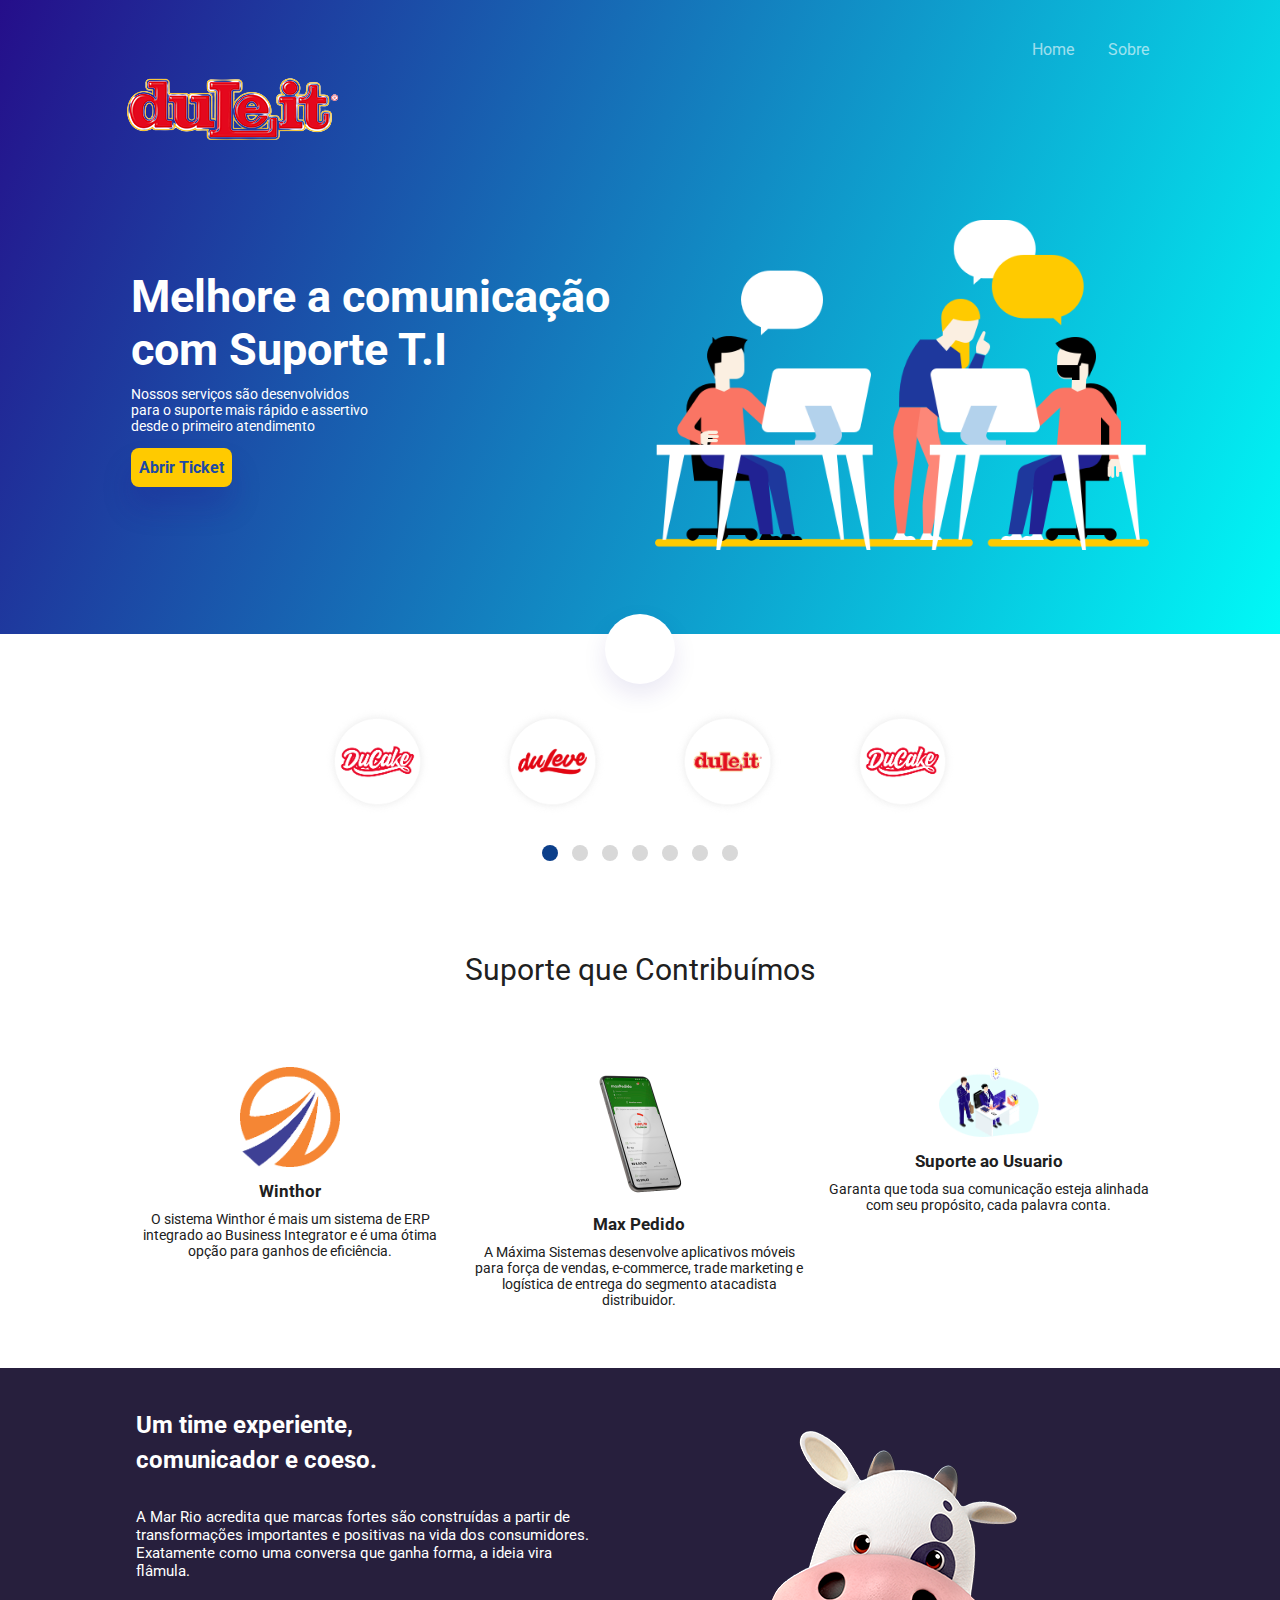
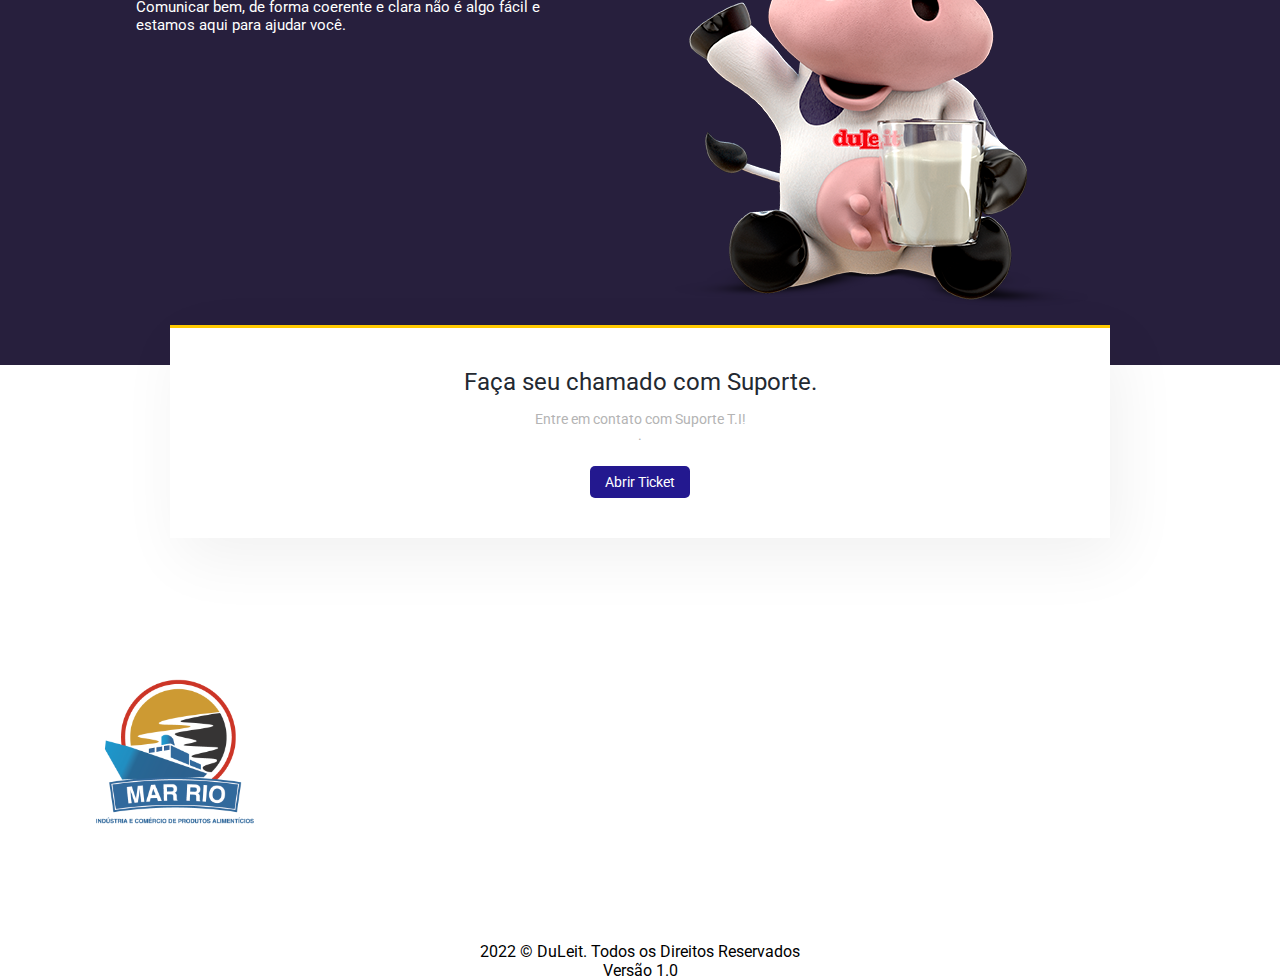
<file: index.html>
<!DOCTYPE html>
<html lang="PT-BR">

<head>
	<title>Suporte TI - DULEIT</title>
	<meta charset="utf-8">
	<link rel="icon" href="images/mascotinha.png" type="image/x-icon" />
	<meta name="viewport" content="width=device-width,initial-scale=1.0,maximum-scale=1.0">
	<link href="https://cdn.jsdelivr.net/npm/bootstrap@5.2.2/dist/css/bootstrap.min.css" rel="stylesheet"
		integrity="sha384-Zenh87qX5JnK2Jl0vWa8Ck2rdkQ2Bzep5IDxbcnCeuOxjzrPF/et3URy9Bv1WTRi" crossorigin="anonymous">
	<script src="https://cdn.jsdelivr.net/npm/bootstrap@5.2.2/dist/js/bootstrap.bundle.min.js"
		integrity="sha384-OERcA2EqjJCMA+/3y+gxIOqMEjwtxJY7qPCqsdltbNJuaOe923+mo//f6V8Qbsw3"
		crossorigin="anonymous"></script>
	<link rel="stylesheet" href="https://use.fontawesome.com/releases/v5.3.1/css/all.css"
		integrity="sha384-mzrmE5qonljUremFsqc01SB46JvROS7bZs3IO2EmfFsd15uHvIt+Y8vEf7N7fWAU" crossorigin="anonymous">
	<link href="https://fonts.googleapis.com/css?family=Roboto:400,700" rel="stylesheet">
	<link href="style.css" rel="stylesheet">
</head>

<body>

	<section class="topo">
		<div class="center">
			<header>
				<div class="logo"><a href="index.html"><img src="images/duleit.png" /></a></div>
				<!--logo-->
			</header>
			<ul class="menu-desktop">
				<li><a href="index.html">Home</a></li>
				<li><a href="sobre.html">Sobre</a></li>
				<!--<li><a href="contato.html">Atendimento ao Suporte</a></li>-->
			</ul>
			<div class="menu-mobile">
				<i class="fas fa-align-right"></i>
				<ul>
					<li><a href="index.html">Home</a></li>
					<li><a href="sobre.html">Sobre</a></li>
					<!--	<li><a href="contato.html">Atendimento ao Suporte</a></li> -->
				</ul>
			</div>
			<!--menu-mobile-->
			<div class="clear"></div>
			<br />
			<br />
			<div class="w50 time-descricao">
				<h2>Melhore a comunicação com Suporte T.I</h2>
				<p>Nossos serviços são desenvolvidos para o suporte mais rápido e assertivo desde o primeiro atendimento
				</p>
				<a target="_blank" href="contato.html">Abrir Ticket</a>
			</div>
			<!--w50-->
			<div class="w50 time-imagem">
				<img src="images/equipe.png" />
			</div>
			<!--w50-->
			<div class="clear"></div>
		</div>
		<!--center-->
	</section>
	<!--topo-->

	<a href="#diferenciais">
		<div class="circle"><i class="fas fa-angle-down"></i></div>
	</a>

	<section class="clientes-slider">

		<div class="center">
			<div style="max-width: 700px;margin: 0 auto;overflow: hidden;" class="slider-container">
				<img src="images/Slide-show/ducake.png" />
				<img src="images/Slide-show/duleve.png" />
				<img src="images/Slide-show/duleitlogo.png" />
				<img src="images/Slide-show/ducake.png" />
				<img src="images/Slide-show/duleve.png" />
				<img src="images/Slide-show/duleitlogo.png" />
				<img src="images/Slide-show/ducake.png" />
				<img src="images/Slide-show/duleve.png" />
				<img src="images/Slide-show/duleitlogo.png" />
				<img src="images/Slide-show/ducake.png" />
			</div>
		</div>
		<!--center-->
	</section>


	<section class="diferenciais" id="diferenciais">

		<div class="center">
			<h2>Suporte que Contribuímos</h2>

			<div class="icons-diferenciais">

				<div class="box-single-diferenciais">
					<img src="images/winthor.png" />
					<h3>Winthor</h3>
					<p>O sistema Winthor é mais um sistema de ERP integrado ao Business Integrator e é uma ótima opção
						para ganhos de eficiência.</p>
				</div>
				<!--box-single-diferenciais-->

				<div class="box-single-diferenciais">
					<img src="images/max.png" />
					<h3>Max Pedido</h3>
					<p>A Máxima Sistemas desenvolve aplicativos móveis para força de vendas, e-commerce, trade marketing
						e logística de entrega do segmento atacadista distribuidor.
					</p>
				</div>
				<!--box-single-diferenciais-->

				<div class="box-single-diferenciais">
					<img src="images/icon3.png" />
					<h3>Suporte ao Usuario</h3>
					<p>Garanta que toda sua comunicação esteja alinhada com seu propósito, cada palavra conta.</p>
				</div>
				<!--box-single-diferenciais-->

			</div>
			<!--icons-diferenciais-->

		</div>

	</section>

	<section class="sobre-time">
		<div class="center">
			<div class="w50 time-descricao-2">
				<h2>Um time experiente,<br />comunicador e coeso.</h2>
				<p>A Mar Rio acredita que marcas fortes são construídas a partir de transformações importantes e
					positivas na vida dos consumidores. Exatamente como uma conversa que ganha forma, a ideia vira
					flâmula.
					<br /><br />
					Comunicar bem, de forma coerente e clara não é algo fácil e estamos aqui para ajudar você.
				</p>
			</div>
			<!--w50-->
			<div class="w50 img-time">
				<img src="images/mascotinha.png" />
			</div>
			<div class="clear"></div>
		</div>
	</section>

	<!---
	<section class="depoimentos">
		<div class="center">
			<h2>Depoimentos</h2>
			<div class="depoimentos-box">
				<div class="depoimento-single">
					<p>"Aliqua quis ut duis eiusmod laboris aliquip elit consequat incididunt occaecat minim in consequat ut id culpa veniam. Ut mollit culpa laboris reprehenderit esse id anim anim quis in sed laborum irure mollit culpa."</p>
					<p>Guilherme Grillo</p>
					<img src="images/autor.jpg" />
				</div>
				<div class="depoimento-single">
					<p>"Aliqua quis ut duis eiusmod laboris aliquip elit consequat incididunt occaecat minim in consequat ut id culpa veniam. Ut mollit culpa laboris reprehenderit esse id anim anim quis in sed laborum irure mollit culpa."</p>
					<p>Guilherme Grillo</p>
					<img src="images/autor.jpg" />
				</div>
				<div class="depoimento-single">
					<p>"Aliqua quis ut duis eiusmod laboris aliquip elit consequat incididunt occaecat minim in consequat ut id culpa veniam. Ut mollit culpa laboris reprehenderit esse id anim anim quis in sed laborum irure mollit culpa."</p>
					<p>Guilherme Grillo</p>
					<img src="images/autor.jpg" />
				</div>
			</div>
		</div>
	</section>
-->

	<footer>
		<section class="metodologia">
			<div class="center">
				<h2>Faça seu chamado com Suporte.</h2>
				<p>Entre em contato com Suporte T.I!<br />.</p>
				<a href="contato.html">Abrir Ticket</a>
			</div>
		</section>

		<!--
		<div class="center">
			<div class="col-footer">
				<h2>Suporte</h2>
				<a href="">Contato</a>
				<a href="">FAQ</a>
			</div>
			<div class="col-footer">
				<h2>Suporte</h2>
				<a href="">Contato</a>
				<a href="">FAQ</a>
			</div>
			<div class="col-footer">
				<h2>Suporte</h2>
				<a href="">Contato</a>
				<a href="">FAQ</a>
			</div>-->
		<div class="row marcador align-items-center">
			<div class="col mx-auto text-center">
				<img style="width: 350px;" src="images/MarRioLogotipo.png" class="rounded mx-auto d-block" alt="...">

			</div>
		</div>
	</footer>

	<p class="fst-normal" style="text-align:center ;">2022 © DuLeit. Todos os Direitos Reservados</p>
	<p class="fst-normal" style="text-align:center ;">Versão 1.0</p>

	<script src="https://cdn.jsdelivr.net/npm/@popperjs/core@2.11.6/dist/umd/popper.min.js"
		integrity="sha384-oBqDVmMz9ATKxIep9tiCxS/Z9fNfEXiDAYTujMAeBAsjFuCZSmKbSSUnQlmh/jp3"
		crossorigin="anonymous"></script>
	<script src="https://cdn.jsdelivr.net/npm/bootstrap@5.2.2/dist/js/bootstrap.min.js"
		integrity="sha384-IDwe1+LCz02ROU9k972gdyvl+AESN10+x7tBKgc9I5HFtuNz0wWnPclzo6p9vxnk"
		crossorigin="anonymous"></script>
	<script src="js/jquery.js"></script>
	<script src="js/firebase.js"></script>
	<script src="js/slick.min.js"></script>
	<script type="text/javascript">
		$('section.clientes-slider .slider-container').slick({
			dots: true,
			arrows: false,
			infinite: false,
			speed: 1000,
			slidesToShow: 4,
			autoplay: true,
			centerMode: false,
			autoplaySpeed: 3000,
			pauseOnHover: false,
			responsive:
				[
					{
						breakpoint: 768,
						settings: {
							slidesToShow: 2
						}
					}
				]
		});

		$('section.depoimentos .depoimentos-box').slick({
			dots: true,
			arrows: false,
			infinite: true,
			speed: 1000,
			slidesToShow: 1,
			centerMode: false
		});
	</script>
	<script>
		//Menu responsivo.
		$('.menu-mobile i').click(function () {
			$('.menu-mobile').find('ul').slideToggle();
		})

		
	</script>

</body>

</html>
</file>
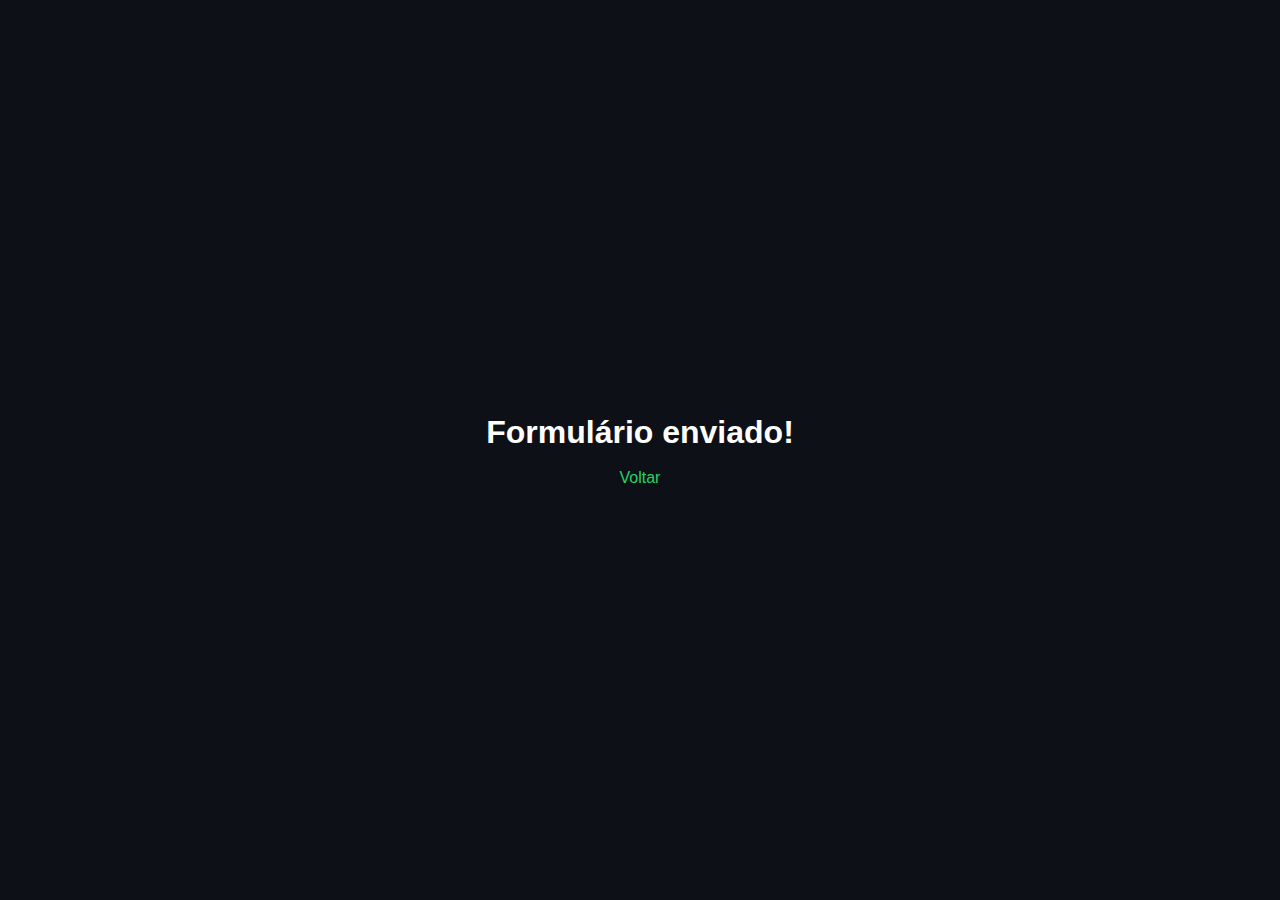
<file: obrigado.html>
<!DOCTYPE html>
<html lang="PT-BR">

<head>
  <meta charset="UTF-8">
  <meta http-equiv="X-UA-Compatible" content="IE=edge">
  <meta name="viewport" content="width=device-width, initial-scale=1.0">
  <link rel="icon" href="images/mascotinha.png" type="image/x-icon" />
  <title>Finalizado Chamado</title>
  <link rel="stylesheet" href="style-obg.css">
</head>

<body>

  <h1>Formulário enviado!</h1><br>
  <a href="contato.html">Voltar</a>

</body>

</html>
</file>
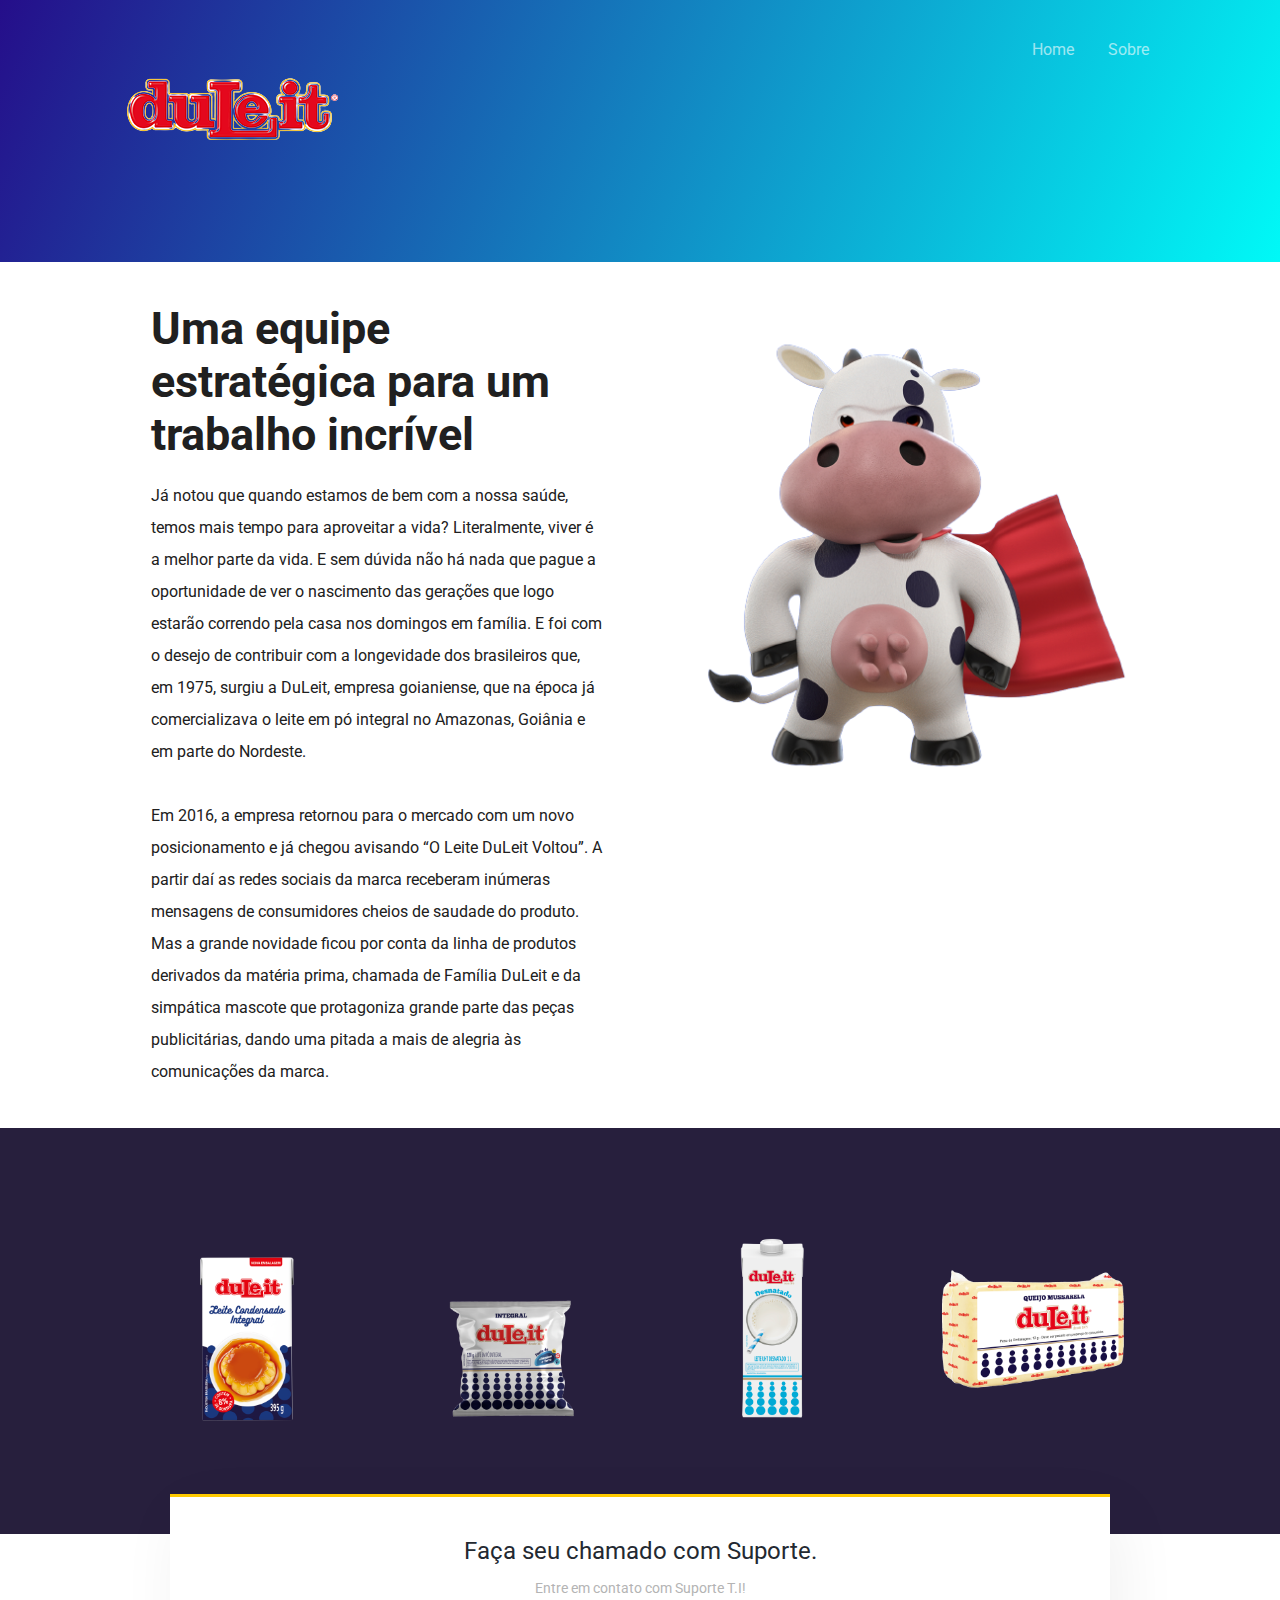
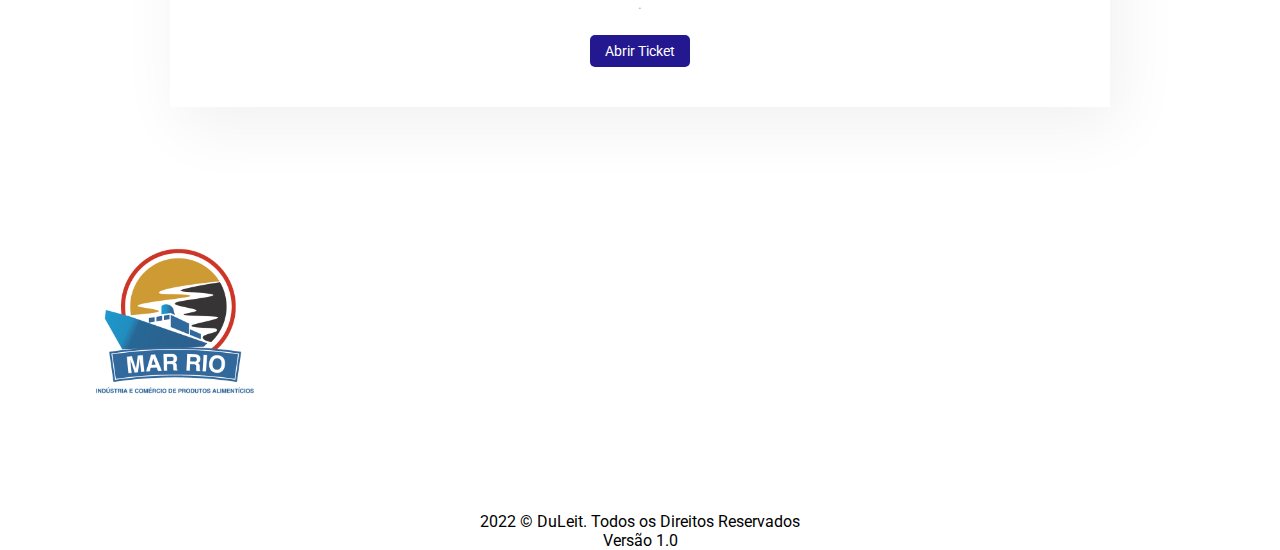
<file: sobre.html>
<!DOCTYPE html>
<html>
<head>
	<title>Suporte TI - DULEIT</title>
	<meta charset="utf-8">
	<link rel="icon" href="images/mascotinha.png" type="image/x-icon" />
	<meta name="viewport" content="width=device-width,initial-scale=1.0,maximum-scale=1.0">
	<link rel="stylesheet" href="https://use.fontawesome.com/releases/v5.3.1/css/all.css" integrity="sha384-mzrmE5qonljUremFsqc01SB46JvROS7bZs3IO2EmfFsd15uHvIt+Y8vEf7N7fWAU" crossorigin="anonymous">
	<link href="https://fonts.googleapis.com/css?family=Roboto:400,700" rel="stylesheet">
	<link href="https://cdn.jsdelivr.net/npm/bootstrap@5.2.2/dist/css/bootstrap.min.css" rel="stylesheet" integrity="sha384-Zenh87qX5JnK2Jl0vWa8Ck2rdkQ2Bzep5IDxbcnCeuOxjzrPF/et3URy9Bv1WTRi" crossorigin="anonymous">
<script src="https://cdn.jsdelivr.net/npm/bootstrap@5.2.2/dist/js/bootstrap.bundle.min.js" integrity="sha384-OERcA2EqjJCMA+/3y+gxIOqMEjwtxJY7qPCqsdltbNJuaOe923+mo//f6V8Qbsw3" crossorigin="anonymous"></script>
	<link href="style.css" rel="stylesheet">
</head>
<body>

<section class="topo">
		<div class="center">
			<header>
				<div class="logo"><a href="index.html"><img src="images/duleit.png" /></a></div><!--logo-->
			</header>
			<ul class="menu-desktop">
				<li><a href="index.html">Home</a></li>
				<li><a href="sobre.html">Sobre</a></li>
				<!--<li><a href="contato.html">Atendimento ao Suporte</a></li>-->
			</ul>
			<div class="menu-mobile">
			<i class="fas fa-align-right"></i>
				<ul>
					<li><a href="index.html">Home</a></li>
					<li><a href="sobre.html">Sobre</a></li>
					<!--<li><a href="contato.html">Atendimento ao Suporte</a></li>-->s
				</ul>
			</div><!--menu-mobile-->
			<div class="clear"></div>
		</div><!--center-->
	</section><!--topo-->


	<section class="sobre-equipe">
	<div class="center">
		<div class="w50 equipe-sobre-texto">
			<h2>Uma equipe estratégica para um trabalho incrível</h2><br>
			<p>Já notou que quando estamos de bem com a nossa saúde, temos mais tempo para aproveitar a vida? Literalmente,
				 viver é a melhor parte da vida. E sem dúvida não há nada que pague a oportunidade de ver o nascimento das gerações que logo estarão correndo pela casa nos domingos em família. E foi com o desejo de contribuir com a longevidade dos brasileiros que, em 1975, surgiu a DuLeit, empresa goianiense,
				 que na época já comercializava o leite em pó integral no Amazonas, Goiânia e em parte do Nordeste. 
				<br><br>

				Em 2016, a empresa retornou para o mercado com um novo posicionamento e já chegou avisando “O Leite DuLeit Voltou”. A partir daí as redes sociais da marca receberam inúmeras mensagens de consumidores cheios de saudade do produto.
				 Mas a grande novidade ficou por conta da linha de produtos derivados da matéria prima,
				  chamada de Família DuLeit e da simpática mascote que protagoniza grande parte das peças publicitárias,
				   dando uma pitada a mais de alegria às comunicações da marca.
				
				
				</p>


		</div>
		<div class="w50">
			<img src="images/mascote1.png" />
		</div>
		<div class="clear"></div>
	</div>
	</section>

	<section class="sobre-imagens">
		<div class="center">
			<div class="img-sobre">
				<img src="images/produtos/leitecondesado.png" />
			</div>
			<div class="img-sobre">
				<img src="images/produtos/leiteempo.png" />
			</div>
			<div class="img-sobre">
				<img src="images/produtos/leiteliquido.png" />
			</div>
			<div class="img-sobre">
				<img src="images/produtos/queijo.png" />
			</div>
		</div>
	</section>

	<footer>
	<section class="metodologia">
		<div class="center">
			<h2>Faça seu chamado com Suporte.</h2>
			<p>Entre em contato com Suporte T.I!<br />.</p>
			<a href="contato.html">Abrir Ticket</a>
		</div>
	</section>
		<!--<div class="center"> -->
			<!--<div class="col-footer">
				<h2>Suporte</h2>
				<a href="">Contato</a>
				<a href="">FAQ</a>
			</div> -->
			<!--<div class="col-footer">
				<h2>Suporte</h2>
				<a href="">Contato</a>
				<a href="">FAQ</a>
			</div> -->
			<!--
			<div class="col-footer">
				<h2>Suporte</h2>
				<a href="">Contato</a>
				<a href="">FAQ</a>
			</div>-->
			<div class="row marcador align-items-center">
				<div class="col mx-auto text-center">
				<img  style="width: 350px;" src="images/MarRioLogotipo.png" class="rounded mx-auto d-block" alt="...">
				
			</div> 
		</div>
		<!--</div>-->
		
	</footer>
	<script src="https://cdn.jsdelivr.net/npm/@popperjs/core@2.11.6/dist/umd/popper.min.js" integrity="sha384-oBqDVmMz9ATKxIep9tiCxS/Z9fNfEXiDAYTujMAeBAsjFuCZSmKbSSUnQlmh/jp3" crossorigin="anonymous"></script>
	<script src="https://cdn.jsdelivr.net/npm/bootstrap@5.2.2/dist/js/bootstrap.min.js" integrity="sha384-IDwe1+LCz02ROU9k972gdyvl+AESN10+x7tBKgc9I5HFtuNz0wWnPclzo6p9vxnk" crossorigin="anonymous"></script>
	<script src="js/jquery.js"></script>
	<script>
	//Menu responsivo.
	$('.menu-mobile i').click(function(){
		$('.menu-mobile').find('ul').slideToggle();
	})
</script>
<p class="fst-normal" style="text-align:center ;">2022 © DuLeit. Todos os Direitos Reservados</p>
<p class="fst-normal" style="text-align:center ;">Versão 1.0</p>
</body>
</html>
</file>
<file: style.css>
﻿/*
Theme Name: Duleit
Theme: URI: https://suportetiduleit.com
Author: Samuel Souza
Author URI: https://suportetiduleit.com
Description: Tema para Duleit
Version: 1.0
*/

*{
	margin: 0;
	padding: 0;
	box-sizing: border-box;
	font-family: "Roboto";
}

body{
	overflow-x:hidden;
}

/*
	Classes Auxiliares
*/
.center{
	max-width: 1100px;
	margin: 0 auto;
	padding:0 2%;
}

.clear{clear: both;}

.w50{float: left;width: 50%;padding:0 15px;}

/**/

.menu-mobile{display: none;}

.menu-mobile{
	float: right;
}

.menu-mobile i{
	font-size: 33px;
	color: white;
	cursor: pointer;
}

.menu-mobile ul{
	left: 0;
	top: 77px;
	display: none;
	width: 100%;
	position: absolute;
	list-style-type: none;
}

.menu-mobile li{
	padding: 8px 0;
	text-align: center;
	display: block;
	width: 100%;
	background: white;
	border-bottom: 1px solid #00f9f7;
}

.menu-mobile a{
	display: block;
	text-decoration: none;
	color: #202020;
}

section.topo{
	background-image: linear-gradient(114deg, #250e8a, #00f9f7);
	padding-top: 40px;
	padding-bottom: 80px;
}

.logo{
	float: left;
}

.menu-desktop{
	float: right;
}

.menu-desktop li{
	display: inline-block;
	margin:0 15px;
}

.menu-desktop a{
	text-decoration: none;
	color: white;
	opacity: 0.6;
}

.menu-desktop a:hover{
	opacity: 1;
}

.time-descricao{
	margin-top:50px;
	color: white;
}

.time-descricao h2{
	font-size: 45px;
}

.time-descricao p{
	font-size: 14px;
	margin-top: 10px;
	max-width: 240px;
}

.time-descricao a{
	display: inline-block;
	margin-top: 14px;
	padding:10px 8px;
	text-decoration: none;
	color: #1b49a5;
	font-weight: bold;
	border-radius: 8px;
	background: #ffca00;
	box-shadow: 0 20px 30px 0 rgba(37, 15, 138, 0.2);
}

.time-imagem img{max-width: 100%;}

.circle{
	position: absolute;
	left: 50%;
	margin-top:-20px;
	transform: translateX(-50%);
   width: 70px;
  height: 70px;
  text-align: center;
  line-height: 70px;
  border-radius: 50%;
  background-color: #ffffff;
  box-shadow: 0 10px 25px 0 rgba(37, 15, 139, 0.1);
  
 
}

.circle i{
	position: relative;
	top: 5px;
	font-size: 30px;
	color:#1c4aa6;
}


section.clientes-slider{
	padding:60px 0;
}

section.clientes-slider img{padding:0 20px;}

/****SLICK SLIDER****/

.slick-dotted ul{
	list-style-type: none;
	text-align: center;
	position: relative;
	margin-top:10px;
}

.slick-dotted li{
	display: inline-block;
	margin: 0 7px;
}

.slick-dotted button:focus{
	outline: 0;
}

.slick-dotted li button{
	width: 16px;
	height: 16px;
	border-radius: 8px;
	color: #d8d8d8;
	border-width: 0;
	background: #d8d8d8;
	opacity: 1;
	cursor: pointer;
}

li.slick-active button{
	background: #0c3f8a;
	color: #0c3f8a;
}

.slick-slide:focus { outline: none; }

/**END SLICK**/


section.diferenciais{
	padding: 30px 0;
}

section.diferenciais h2{
	color:#202020;
	font-size: 30px;
	font-weight: normal;
	text-align: center;
}

.icons-diferenciais{
	display: flex;
	flex-wrap: wrap;
	margin-top:80px;
}


.box-single-diferenciais{
	text-align: center;
	width: 33.3%;
	padding:0 10px;
	margin-bottom: 30px;
}

.box-single-diferenciais img{
	max-width: 100px;
    max-height: 150px;
}


.box-single-diferenciais h3{
	font-size: 17px;
	margin:10px 0;
	color: #202020;
}

.box-single-diferenciais p{
	font-size: 14px;
	color: #202020;
}

section.sobre-time{
	padding: 40px 0;
	background-color: #271F3D;

}

.img-time img{max-width: 100%;}

.time-descricao-2{
	padding: 0 20px;

}

.time-descricao-2 h2{
	color: white;
	line-height: 35px;
	font-size: 24px;
	margin-bottom: 30px;
}

.time-descricao-2 p{
	color: white;
	padding-right: 30px;
	font-size: 15px;
}

section.depoimentos{
	padding: 100px 0;
	background-color: #23188f;
}

section.depoimentos h2{
	text-align: center;
	color: white;
	font-weight: normal;
	font-size: 30px;
}

.depoimentos-box{
	margin:10px auto;
	max-width: 800px;
	overflow: hidden;
	width: 100%;
	display: block;
}
.depoimento-single{width: 100%;display: inline-block;}
.depoimento-single p{text-align: center;margin-bottom: 15px;color: white;}
.depoimento-single img{
	width: 70px;
	height: 70px;
	display: block;
	margin: 10px auto;
	border-radius: 50%;
}

section.metodologia{
	position: absolute;
	z-index: 10;
	top:-40px;
	left: 50%;
	width: 100%;
	transform:translateX(-50%);
	max-width: 940px;
	margin: 0 auto;
	padding:40px 0;
	background: white;
	border-top: 3px solid #ffca00;
	box-shadow: 10px 20px 60px 0 rgba(0, 0, 0, 0.06);
	text-align: center;
}

section.metodologia h2{
	color: #232931;
	font-size: 24px;
	font-weight: normal;
}
section.metodologia p{
	font-size: 14px;
	  color: #b4b4b4;
	  margin:15px 0;
}

section.metodologia a{
	text-decoration:none;
	color: white;
	padding:8px 15px;
	background-color: #23188f;
	border-radius: 5px;
	font-size: 14px;
	display: inline-block;
	margin-top: 8px;
}

footer{
	position: relative;
	padding-top:300px;
	padding-bottom: 100px;
	background: white;
}

footer > .center{
	display: flex;
	flex-wrap: wrap;
}

.col-footer{
	width: 20%;
}

.col-footer h2{color: #232931;font-size: 13px;font-weight: normal;margin-bottom: 15px;text-transform: uppercase;}
.col-footer a{color: #b4b4b4;font-size: 13px;display: block;margin-top: 16px;text-decoration: none;}


/*Página sobre*/
section.sobre-equipe{
	padding: 40px 0;
}

section.sobre-equipe img{max-width: 100%;}

.equipe-sobre-texto h2{
	font-size:45px;
	color: #202020;
	padding:0 20px;
}
.equipe-sobre-texto p{
	font-size: 16px;
	line-height: 32px;
	color:#202020;
	padding:0 20px;
}

section.sobre-imagens{
	padding: 100px 0;
	background-color:#271F3D;
}

.sobre-imagens > .center{
	display: flex;
	flex-wrap: wrap;
}

.sobre-imagens img{max-width: 100%;}

.sobre-imagens .img-sobre{padding:0 30px;width: 25%;}

section.contato{
	padding:30px 0;
}

.contato-info h2{
	color: #202020;
	font-size: 43px;
	font-weight: normal;
}

.contato-info p{
	color: #202020;
	font-size: 15px;
	margin-bottom: 10px;
}

.mapa-container{
	width: 100%;
	padding-top: 70%;
	position: relative;
}

div#mapa{
	position: absolute;
	left: 0;
	top: 0;
	background: gray;
	width: 100%;
	height: 100%;
}
.contato-form{padding:0 30px;margin-top:40px;}
.contato-form input[type=text]{
	width: 100%;
	height: 48px;
	margin-bottom: 15px;
	border: 0.5px solid rgba(119, 120, 123, 0.13);
	padding-left: 8px;
	font-size: 16px;
	box-shadow: 0 3px 6px 0 rgb(0 0 0 / 16%);
	border-radius: 5px;
	transition: all 0.2s ease-in-out;
	-webkit-transition: all 0.2s ease-in-out;
}

.contato-form input:hover,
.contato-form input:focus,
.contato-form textarea:hover,
.contato-form textarea:focus,
.contato-form select:hover,
.contato-form select:focus
 {
  outline: none;
  border-color: white;
  -moz-transform: scale(1.1);
  -webkit-transform: scale(1.1);
  transform: scale(1.1);
}

.contato-form select{
	width: 100%;
	height: 48px;
	margin-bottom: 15px;
	border: solid 1px #e3e3e3;
	padding-left: 8px;
	font-size: 16px;
	box-shadow: 0 3px 6px 0 rgb(0 0 0 / 16%);
	border-radius: 5px;
	transition: all 0.2s ease-in-out;
	-webkit-transition: all 0.2s ease-in-out;
}
.contato-form textarea{
	width: 100%;
	height:120px;
	margin-bottom: 15px;
	border: solid 1px #e3e3e3;
	padding: 8px;
	font-size: 16px;
	box-shadow: 0 3px 6px 0 rgb(0 0 0 / 16%);
	resize:none;
	border-radius: 5px;
	transition: all 0.2s ease-in-out;
	-webkit-transition: all 0.2s ease-in-out;
}
.contato-form input[type=submit]{
	width: 200px;
  height: 50px;
  border-radius: 5px;
  box-shadow: 0 3px 6px 0 rgb(0 0 0 / 16%);
  background-color: #212a97;
  border: 0;
  cursor: pointer;
  color: white;
  font-size: 17px;
  transition: all 0.2s ease-in-out;
  -webkit-transition: all 0.2s ease-in-out;
}
@media screen and (max-width: 768px){
	.col-footer{margin-bottom: 30px;width: 100% !important;text-align: center !important;}
	.box-single-diferenciais{width: 100%;}
	.w50{width: 100%;}
	.img-time{margin-top:30px;}
	.menu-desktop{display: none;}
	.menu-mobile{display: block;}
.sobre-imagens .img-sobre{padding:0 30px;width: 100%;text-align: center;margin-bottom: 20px;}
	section.sobre-equipe img{margin-top: 20px;}
}

@media screen and (max-width:768px){
	.mapa-container{
		display: none;
	}
	body{
		overflow-x:hidden;
	}
}
</file>
<file: style-obg.css>
* {
    padding: 0;
    margin: 0;
    font-family: sans-serif;
    box-sizing: border-box;
    border: none;
    text-decoration: none;
  }
  
  body {
    display: grid;
    place-content: center;
    width: 100%;
    max-width: 400px;
    margin: 0 auto;
    height: 100vh;
    background-color: #0d1117;
    color: #ffffff;
  }
  
  h1,
  p,
  a {
    text-align: center;
  }
  
  p {
    font-size: 14px;
    margin-top: 16px;
    margin-bottom: 24px;
  }
  
  input,
  textarea,
  button {
    width: 100%;
    margin-bottom: 16px;
    border-radius: 4px;
    font-size: 16px;
  }
  
  input,
  textarea {
    padding: 16px;
  }
  
  input,
  button {
    height: 40px;
  }
  
  button {
    cursor: pointer;
    background-color: #25d366;
    color: #ffffff;
    display: flex;
    align-items: center;
    justify-content: center;
    font-weight: bold;
    height: 48px;
  }
  
  button img {
    margin-right: 8px;
  }
  
  a {
    color: #25d366;
  }
</file>
